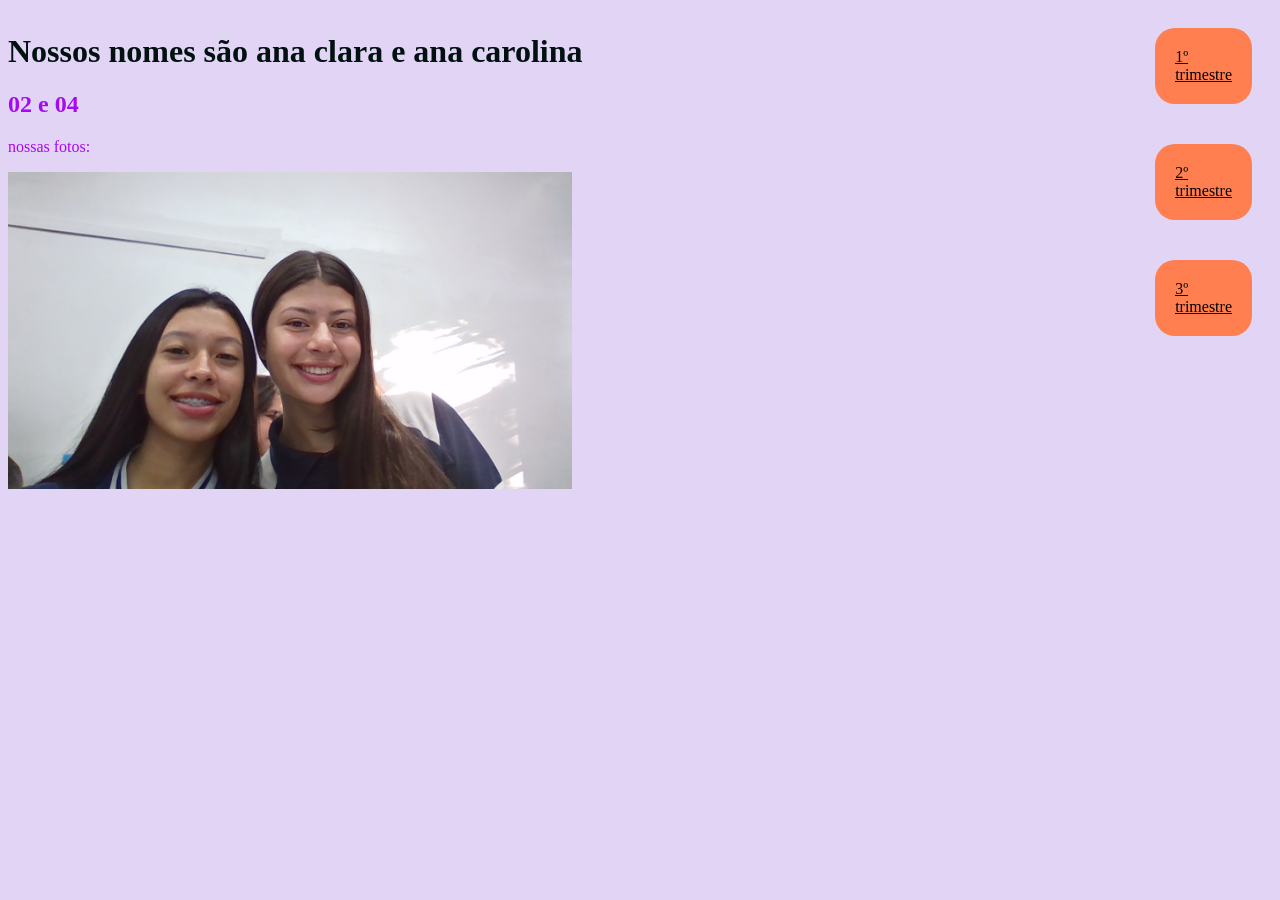
<file: index.html>
<!DOCTYPE html>
<html lang="pt">
<head>
    <meta charset="UTF-8">
    <meta name="viewport" content="width=device-width, initial-scale=1.0">
    <title>anas</title>
    <link rel="stylesheet" href="style.css">
</head>
<div class="biografia">

    <h1 class="indentificacao"> Nossos nomes são ana clara e ana carolina</h1>
    <h2>02 e 04</h2>
    <p>nossas fotos:</p>
    <img class="galeria" src="./IMG_20260330_075826.jpg" alt="">
</div>

<div class="links">
    <a href="./Projeto 1.html">1º trimestre</a>
    <a href="./Projeto 2.html">2º trimestre</a>
    <a href="./Projeto 3.html">3º trimestre</a>
</div>

<body>

</html>
</file>
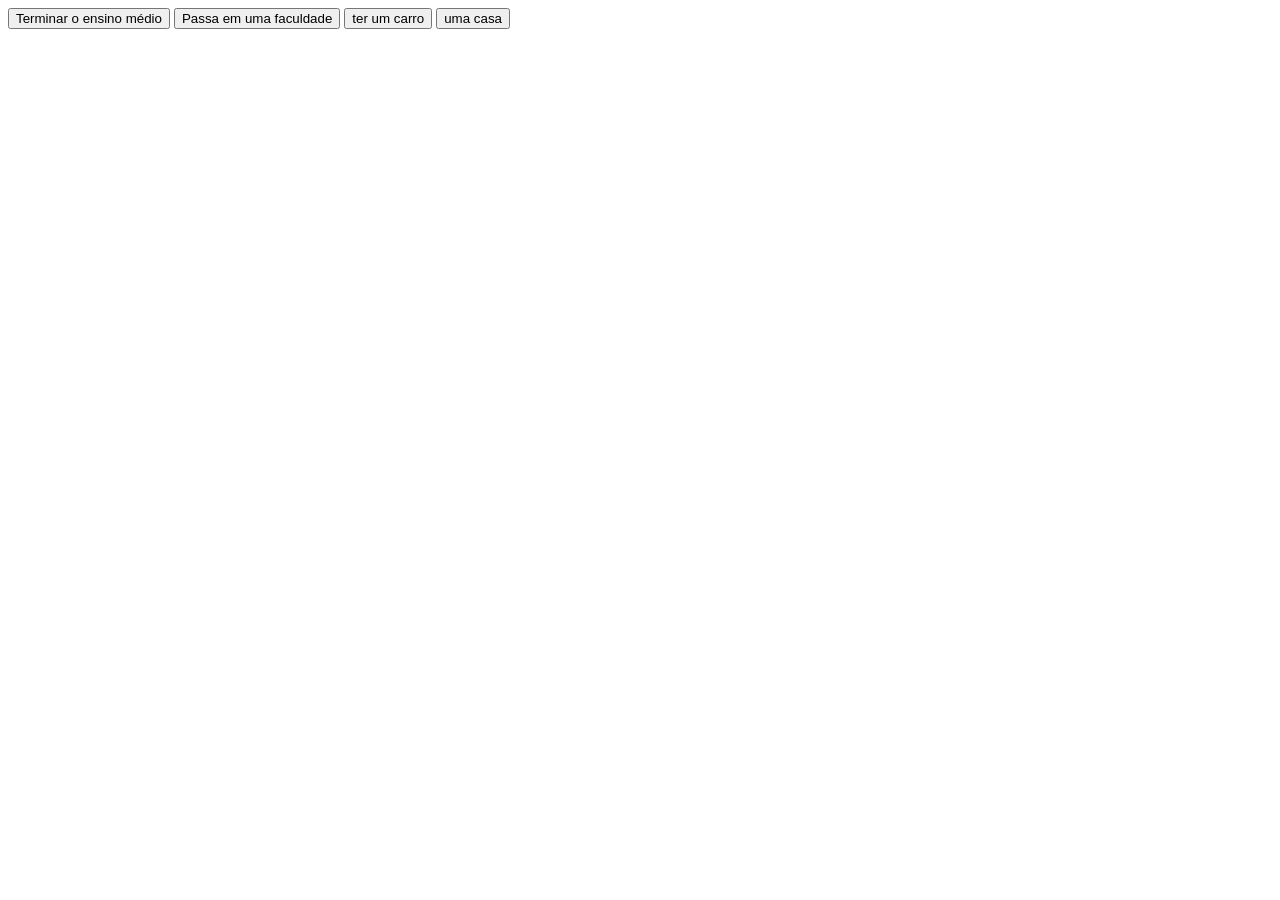
<file: Projeto 1.html>
<!DOCTYPE html>
<html lang="en">
<head>
    <meta charset="UTF-8">
    <meta name="viewport" content="width=, initial-scale=1.0">
    <title>Document</title>
</head>
<body>
    <button onclick="'Para ter um futuro melhor'">Terminar o ensino médio</button>
    <button onclick="'atuar na area desejada '">Passa em uma faculdade</button>
    <button onclick="'ter minha independecia financeira'">ter um carro</button>
    <button onclick="'contruir uma familha'">uma casa</button>

<script>
   alert('Seja bem-vindo');
   let nomeUsuario=prompt('Qual é o seu nome?');
   console.log(nomeUsuario)
</script>

</body>
</html>
</file>
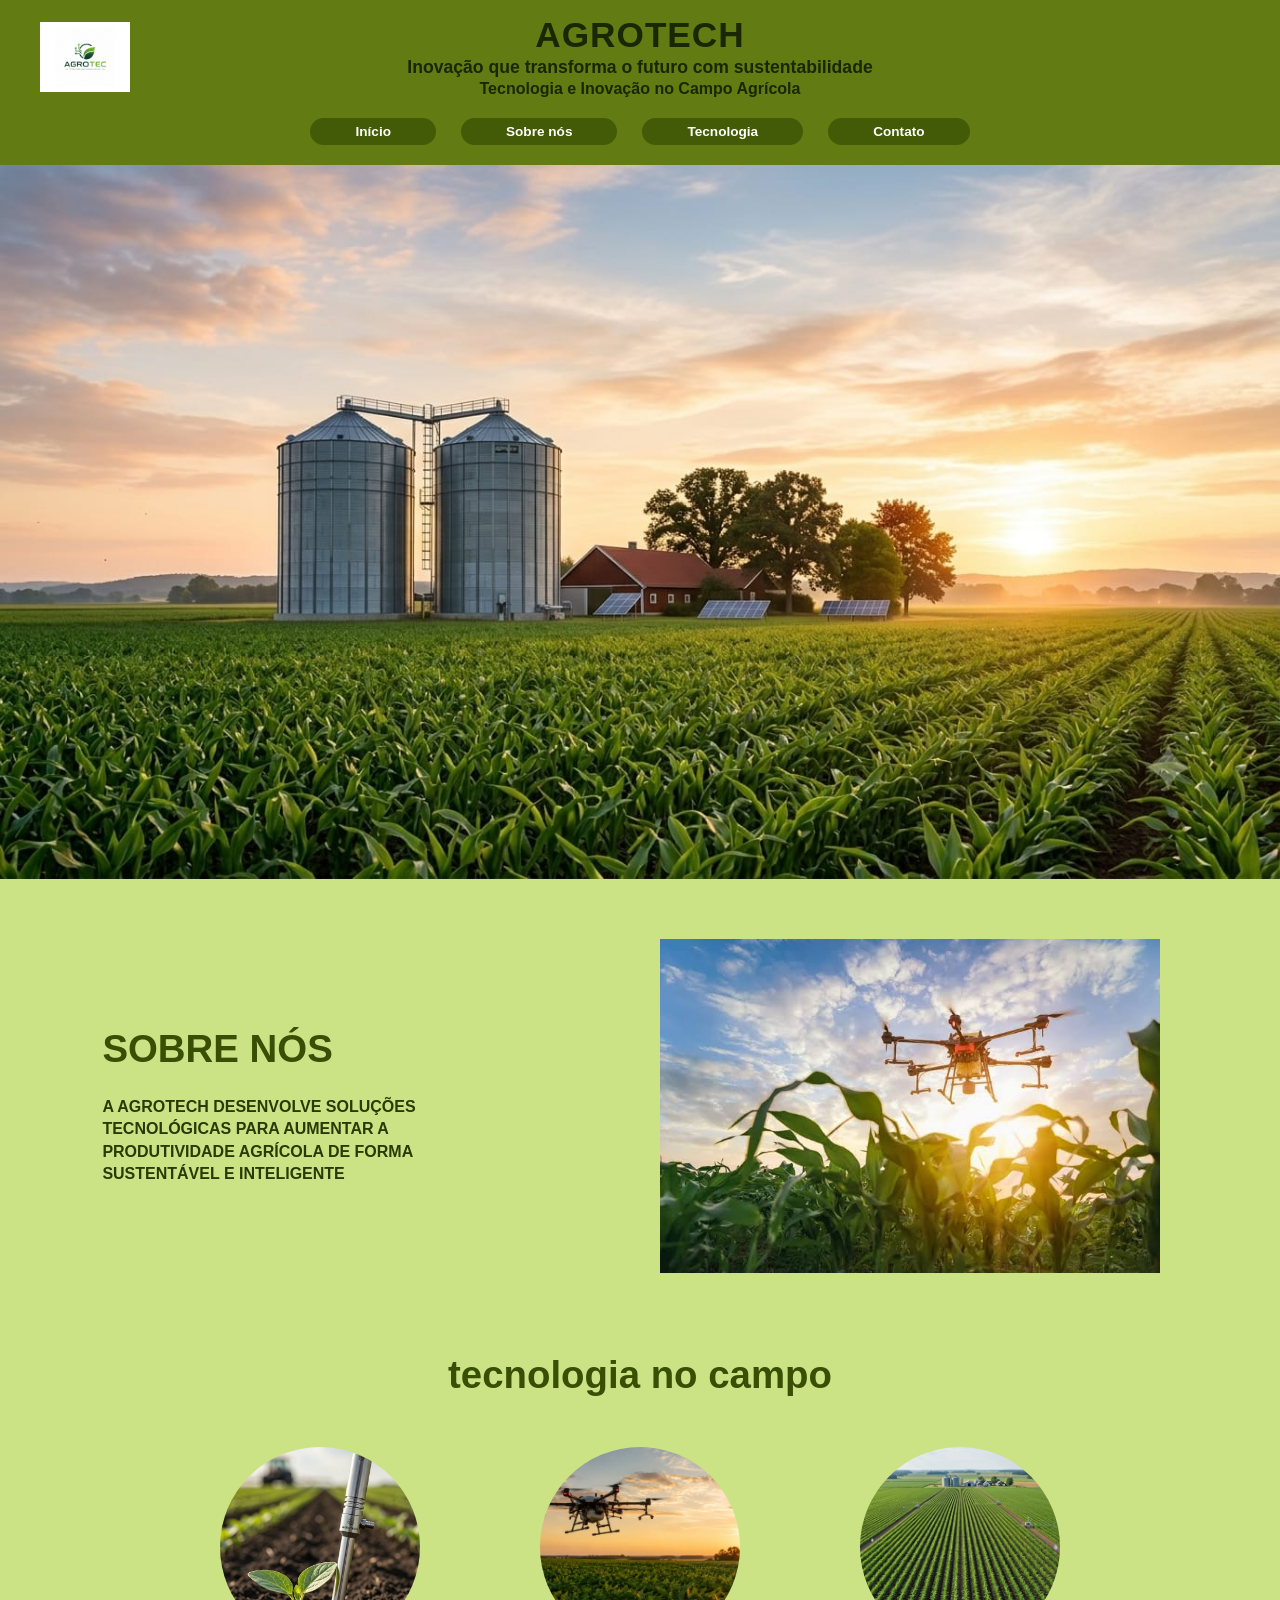
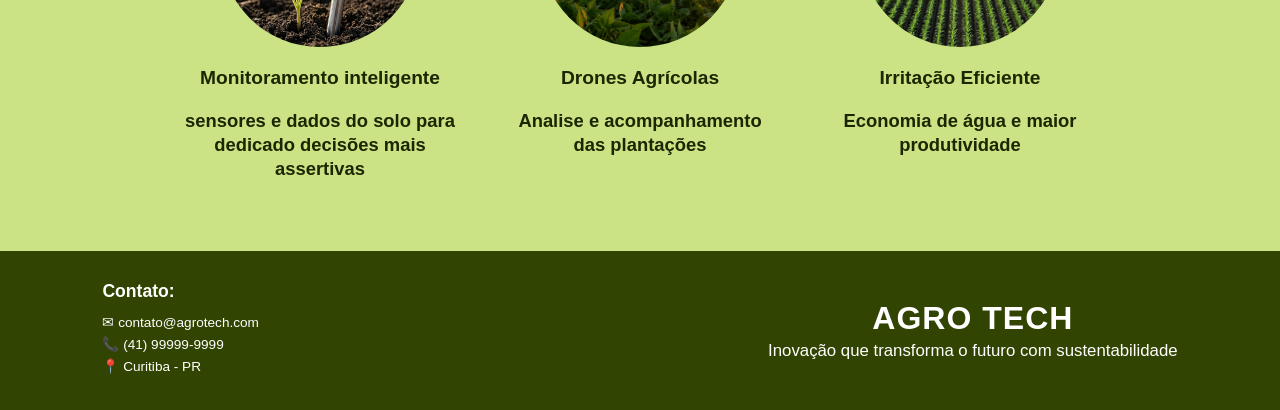
<file: Projeto 2.html>
<!DOCTYPE html>
<html lang="pt-BR">
<head>
    <meta charset="UTF-8">
    <meta name="viewport" content="width=device-width, initial-scale=1.0">
    <title>AGROTECH</title>
    <link rel="stylesheet" href="Projeto2.css">
</head>
<body>

    <header class="cabecalho">
        <div class="header-topo">
            <img src="WhatsApp Image 2026-08-10 at 10.39.37 AM.jpeg" alt="Logo AGROTEC" class="logo-img">
            <div class="header-texto">
                <h1>AGROTECH</h1>
                <p class="subtitulo">Inovação que transforma o futuro com sustentabilidade</p>
                <p class="tagline">Tecnologia e Inovação no Campo Agrícola</p>
            </div>
        </div>
        <div class="menu-navegacao">
            <p>Início</p>
            <p>Sobre nós</p>
            <p>Tecnologia</p>
            <p>Contato</p>
        </div>
    </header>

    <section class="banner-hero">
        <img src="IMG-20260622-WA0009 (1).jpg" alt="Silos e painéis solares no campo" class="imagem-hero">
    </section>

    <section class="secao-sobre">
        <div class="sobre-texto">
            <h2>SOBRE NÓS</h2>
            <p>A AGROTECH DESENVOLVE SOLUÇÕES TECNOLÓGICAS PARA AUMENTAR A PRODUTIVIDADE AGRÍCOLA DE FORMA SUSTENTÁVEL E INTELIGENTE</p>
        </div>
        <div class="sobre-imagem">
            <img src="images.jpg" alt="Drone sobre a plantação" class="imagem-conteudo">
        </div>
    </section>

    <section class="secao-tecnologia">
        <h2>tecnologia no campo</h2>

        <div class="cards-container">
            <div class="card-item">
                <img src="IMG-20260622-WA0010 (1).jpg" alt="Sensor no solo" class="imagem-redonda">
                <h3>Monitoramento inteligente</h3>
                <p>sensores e dados do solo para dedicado decisões mais assertivas</p>
            </div>

            <div class="card-item">
                <img src="IMG-20260622-WA0007.jpg" alt="Drone agrícola" class="imagem-redonda">
                <h3>Drones Agrícolas</h3>
                <p>Analise e acompanhamento das plantações</p>
            </div>

            <div class="card-item">
                <img src="IMG-20260622-WA0008.jpg" alt="Irrigação agrícola" class="imagem-redonda">
                <h3>Irritação Eficiente</h3>
                <p>Economia de água e maior produtividade</p>
            </div>
        </div>
    </section>

    <footer class="rodape">
        <div class="rodape-esquerda">
            <h4>Contato:</h4>
            <p>✉ contato@agrotech.com</p>
            <p>📞 (41) 99999-9999</p>
            <p>📍 Curitiba - PR</p>
        </div>
        <div class="rodape-direita">
            <h2>AGRO TECH</h2>
            <p>Inovação que transforma o futuro com sustentabilidade</p>
        </div>
    </footer>

</body>
</html>
</file>
<file: style.css>
.indentificacao {
    color: rgb(1, 16, 16);
}

.galeria{
    width: 50%;
}

body{
    background-color: rgb(226, 212, 244);
    color: rgb(166, 9, 244);
    display: flex;
    justify-content: space-between;
    align-items: baseline;
}

.links{
    display: flex;
    flex-direction: column;
}

a{
    margin: 20px;
    padding: 20px;
    background-color: coral;
    color: black;
    border-radius: 20px;
}
</file>
<file: Projeto2.css>
* {
    box-sizing: border-box;
    margin: 0;
    padding: 0;
}

body {
    font-family: Arial, Helvetica, sans-serif;
    background-color: #cce385;
    color: #2a3a05;
}

/* Header */
.cabecalho {
    background-color: #627b12;
    padding: 15px 20px 20px 20px;
}

.header-topo {
    display: flex;
    align-items: center;
    justify-content: center;
    position: relative;
    margin-bottom: 20px;
}

.logo-img {
    width: 90px;
    height: 70px;
    object-fit: contain;
    background-color: #ffffff;
    padding: 5px;
    position: absolute;
    left: 20px;
}

.header-texto {
    text-align: center;
    color: #1a2701;
}

.header-texto h1 {
    font-size: 2.2rem;
    font-weight: 900;
    letter-spacing: 1px;
}

.subtitulo {
    font-size: 1.1rem;
    font-weight: 600;
    margin-top: 2px;
}

.tagline {
    font-size: 1rem;
    font-weight: 600;
    margin-top: 2px;
}

/* Menu de Navegação */
.menu-navegacao {
    display: flex;
    justify-content: center;
    gap: 25px;
}

.menu-navegacao p {
    background-color: #435b06;
    color: #ffffff;
    padding: 6px 45px;
    border-radius: 15px;
    font-weight: bold;
    font-size: 0.85rem;
}

/* Banner Hero */
.banner-hero {
    width: 100%;
}

.imagem-hero {
    width: 100%;
    height: auto;
    display: block;
}

/* Seção Sobre Nós */
.secao-sobre {
    display: flex;
    align-items: center;
    justify-content: space-between;
    padding: 60px 8%;
    gap: 40px;
}

.sobre-texto {
    flex: 1;
}

.sobre-texto h2 {
    font-size: 2.4rem;
    font-weight: 900;
    color: #384f04;
    margin-bottom: 25px;
}

.sobre-texto p {
    font-size: 1rem;
    font-weight: 600;
    line-height: 1.4;
    color: #2a3a05;
    max-width: 400px;
}

.sobre-imagem {
    flex: 1;
}

.imagem-conteudo {
    width: 100%;
    max-width: 500px;
    height: auto;
    display: block;
}

/* Seção Tecnologia no Campo */
.secao-tecnologia {
    padding: 20px 5% 70px 5%;
    text-align: center;
}

.secao-tecnologia h2 {
    font-size: 2.4rem;
    font-weight: 900;
    color: #384f04;
    margin-bottom: 50px;
}

.cards-container {
    display: flex;
    justify-content: center;
    gap: 40px;
}

.card-item {
    flex: 1;
    max-width: 280px;
    display: flex;
    flex-direction: column;
    align-items: center;
}

.imagem-redonda {
    width: 200px;
    height: 200px;
    border-radius: 50%;
    object-fit: cover;
    margin-bottom: 20px;
}

.card-item h3 {
    font-size: 1.2rem;
    font-weight: bold;
    color: #1a2701;
    margin-bottom: 20px;
}

.card-item p {
    font-size: 1.15rem;
    font-weight: bold;
    color: #1a2701;
    line-height: 1.3;
}

/* Rodapé */
.rodape {
    background-color: #314402;
    color: #ffffff;
    padding: 30px 8%;
    display: flex;
    justify-content: space-between;
    align-items: center;
}

.rodape-esquerda h4 {
    font-size: 1.1rem;
    margin-bottom: 12px;
}

.rodape-esquerda p {
    font-size: 0.85rem;
    margin-bottom: 6px;
}

.rodape-direita {
    text-align: center;
}

.rodape-direita h2 {
    font-size: 2rem;
    font-weight: 900;
    letter-spacing: 1px;
}

.rodape-direita p {
    font-size: 1.05rem;
    margin-top: 4px;
}
</file>
